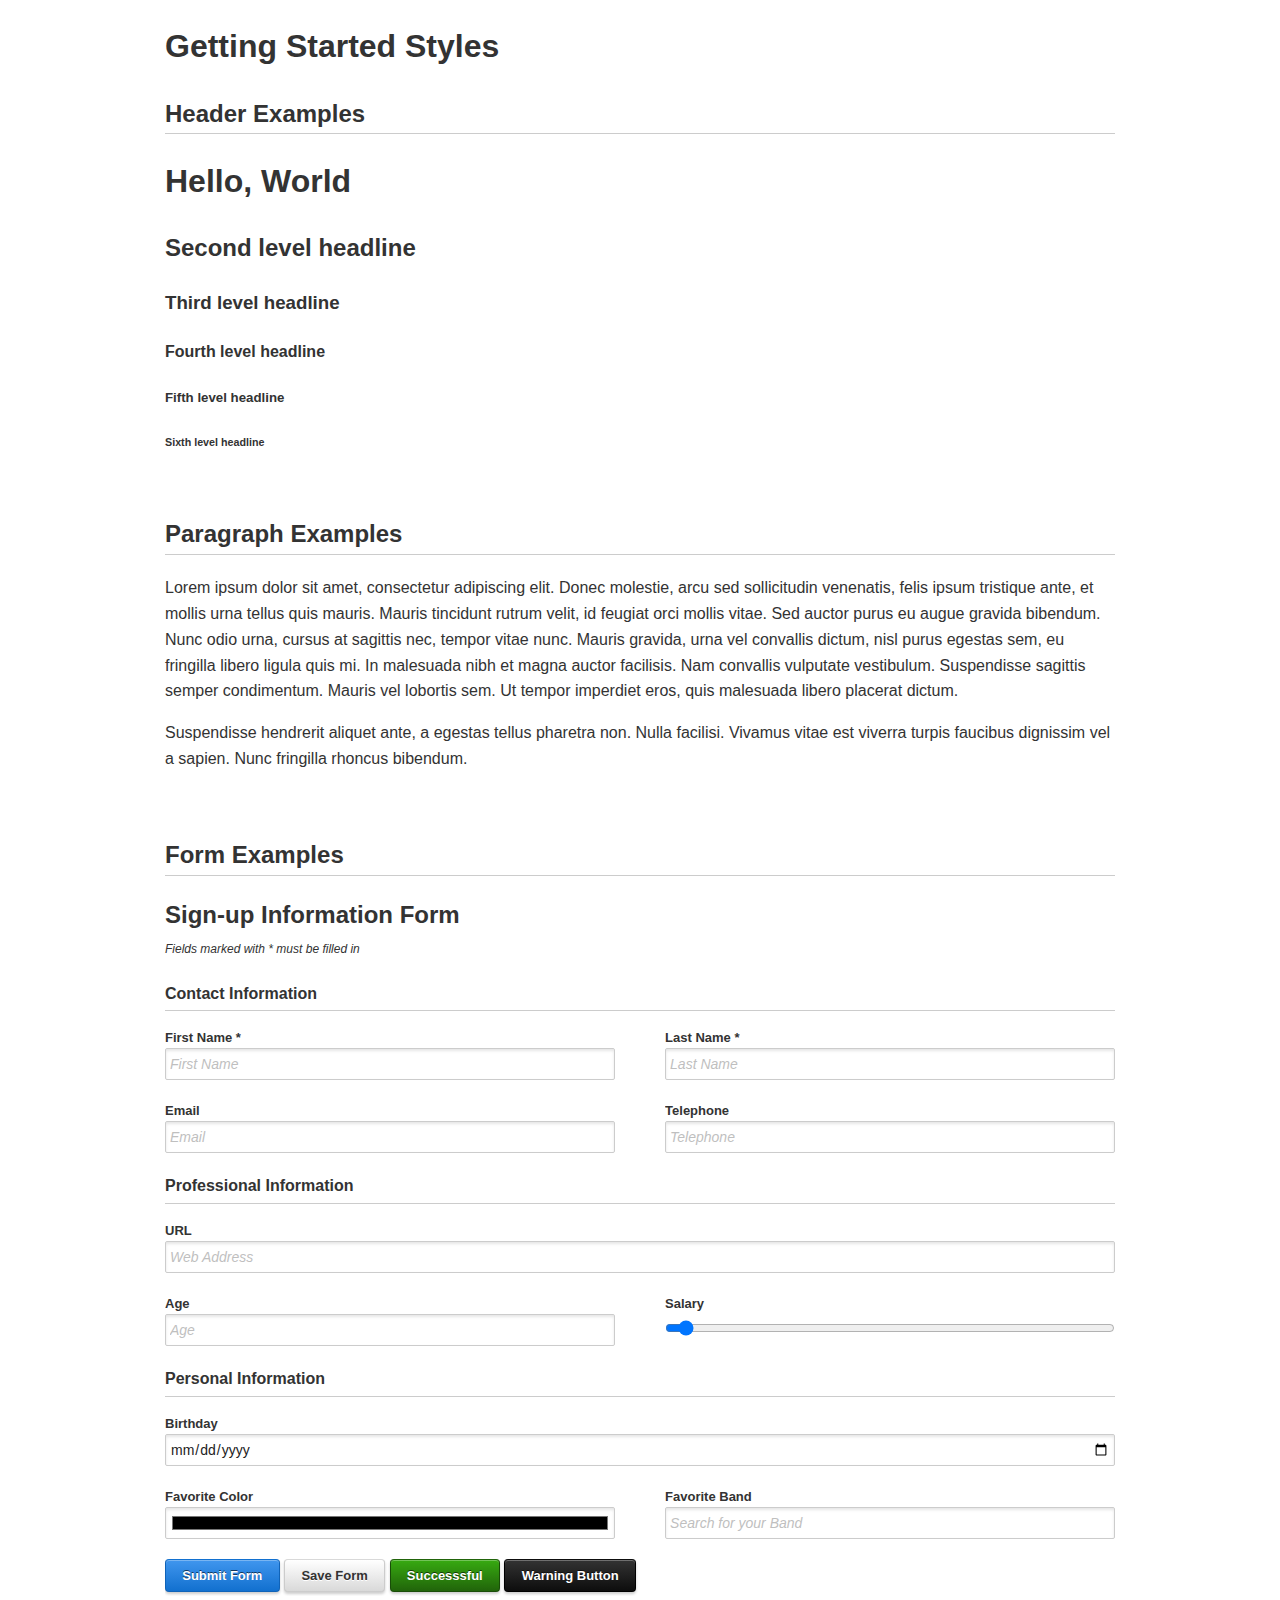
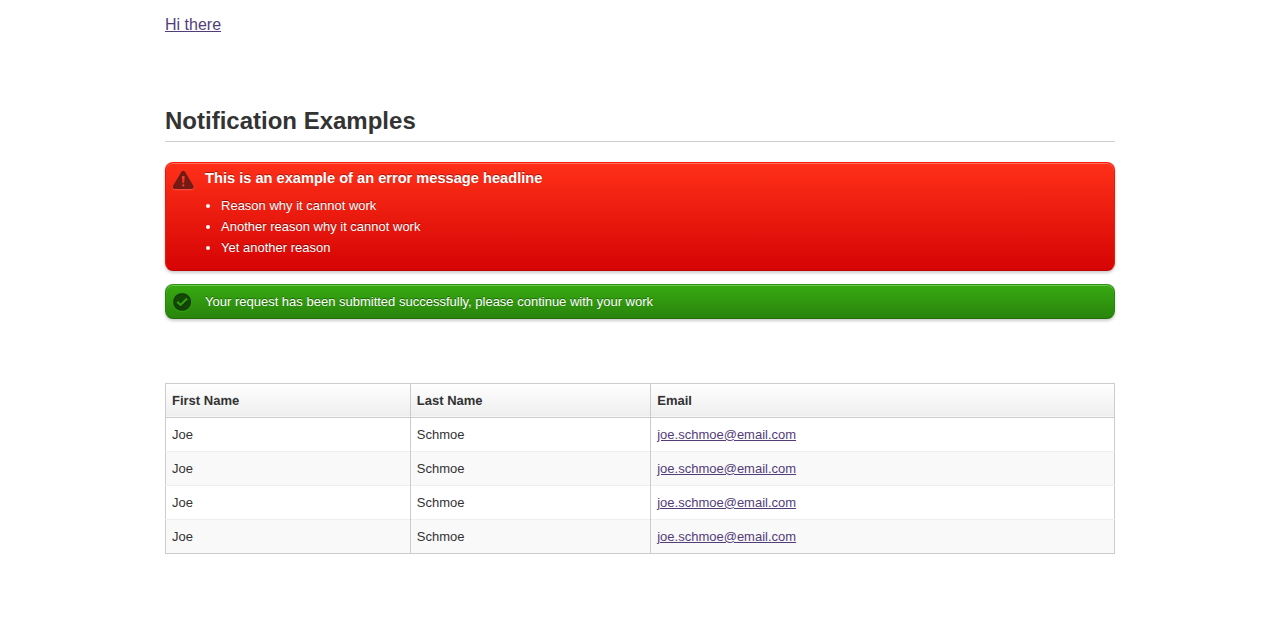
<file: public/index.html>
<!doctype html>
<!-- paulirish.com/2008/conditional-stylesheets-vs-css-hacks-answer-neither/ -->
<!--[if lt IE 7]> <html class="no-js lt-ie9 lt-ie8 lt-ie7" lang="en"> <![endif]-->
<!--[if IE 7]>    <html class="no-js lt-ie9 lt-ie8" lang="en"> <![endif]-->
<!--[if IE 8]>    <html class="no-js lt-ie9" lang="en"> <![endif]-->
<!--[if IE 9]>    <html class="no-js lt-ie10" lang="en"> <![endif]-->
<!--[if gt IE 8]><!--> <html class="no-js" lang="en"> <!--<![endif]-->
<head>
  <meta charset="utf-8">

  <meta http-equiv="X-UA-Compatible" content="IE=edge,chrome=1">

  <title>Getting Started</title>
  <meta name="description" content="">
  <meta name="author" content="">

  <meta name="viewport" content="width=device-width,initial-scale=1">

  <link rel="stylesheet" href="stylesheets/screen.css">
  
  <!-- More ideas for your <head> here: h5bp.com/d/head-Tips -->

  <script src="js/libs/modernizr-2.0.6.min.js"></script>
</head>

<body>
  <header class="site-header">

  </header>
	<!-- /site-header -->
  
	<div role="main" class="main-content container">
		<h1>Getting Started Styles</h1>
		<section class="header-examples">
			<h2>Header Examples</h2>
			<hgroup>
				<h1>Hello, World</h1>
				<h2>Second level headline</h2>
				<h3>Third level headline</h3>
				<h4>Fourth level headline</h4>
				<h5>Fifth level headline</h5>
				<h6>Sixth level headline</h5>
			</hgroup>
		</section>

		<section class="paragraph-examples">
			<h2>Paragraph Examples</h2>
			<p>
				Lorem ipsum dolor sit amet, consectetur adipiscing elit. Donec molestie, arcu sed sollicitudin venenatis, felis ipsum tristique ante, et mollis urna tellus quis mauris. Mauris tincidunt rutrum velit, id feugiat orci mollis vitae. Sed auctor purus eu augue gravida bibendum. Nunc odio urna, cursus at sagittis nec, tempor vitae nunc. Mauris gravida, urna vel convallis dictum, nisl purus egestas sem, eu fringilla libero ligula quis mi. In malesuada nibh et magna auctor facilisis. Nam convallis vulputate vestibulum. Suspendisse sagittis semper condimentum. Mauris vel lobortis sem. Ut tempor imperdiet eros, quis malesuada libero placerat dictum.
			</p>
			<p>
				Suspendisse hendrerit aliquet ante, a egestas tellus pharetra non. Nulla facilisi. Vivamus vitae est viverra turpis faucibus dignissim vel a sapien. Nunc fringilla rhoncus bibendum.
			</p>
		</section>

		<section class="form-examples">
			<h2>Form Examples</h2>
			<form id="" method="">
				<fieldset>
					<ul class="form-list">
						<li class="form-title">
							<h2>Sign-up Information Form</h2>
							<em>Fields marked with * must be filled in</em>
						</li>

						<li class="form-header">
							<h3>Contact Information</h3>
						</li>
						<li class="short-clear">
							<label for="first-name">First Name *</label>
							<input id="first-name" placeholder="First Name" type="text" required />
						</li>
						<li class="short-right">
							<label for="last-name">Last Name *</label>
							<input id="last-name" placeholder="Last Name" type="text" required />
						</li>
						<li class="short-clear">
							<label for="email">Email</label>
							<input id="email" placeholder="Email" type="email" />
						</li>
						<li class="short-right">
							<label for="telephone">Telephone</label>
							<input id="telephone" placeholder="Telephone" type="tel" />
						</li>
						<li class="form-header">
							<h3>Professional Information</h3>
						</li>
						<li class="full-clear">
							<label for="url">URL</label>
							<input id="url" placeholder="Web Address" type="url" />
						</li>
						<li class="short-clear">
							<label for="age">Age</label>
							<input id="age" placeholder="Age" type="number" min="1" max="100" />
						</li>

						<li class="short-right">
							<label for="salary">Salary</label>
							<input id="salary" type="range" min="0" max="1000000" step="10000" value="30000"  />
						</li>

						<li class="form-header">
							<h3>Personal Information</h3>
						</li>
						<li class="full-clear">
							<label for="birthday">Birthday</label>
							<input id="birthday" placeholder="i.e. 11/11/1983" type="date" />
						</li>

						<li class="short-clear">
							<label for="favorite-color">Favorite Color</label>
							<input id="favorite-color" type="color" placeholder="i.e. Orange" />
						</li>

						<li class="short-right">
							<label for="favorite-band">Favorite Band</label>
							<input id="favorite-band" type="search" placeholder="Search for your Band" />
						</li>

						<li class="form-buttons">
							<input type="submit" value="Submit Form" class="primary-action" />
							<input type="submit" value="Save Form" class="secondary-action" />
							<input type="submit" value="Successsful" class="successful-action" />
							<input type="submit" value="Warning Button" class="warning-action" />
							
						</li>
						
					</ul>
				</fieldset>
			</form>
			<a href="#" class="magick-action" />Hi there</a>
		</section>
		
		<section class="notification-examples">
			<h2>Notification Examples</h2>
			
			<div id="notifications">
				<div class="flash error">
					<h2>This is an example of an error message headline</h2>
					<ul>
						<li>Reason why it cannot work</li>
						<li>Another reason why it cannot work</li>
						<li>Yet another reason</li>
					</ul>
				</div>
				
				<div class="flash notice">
					Your request has been submitted successfully, please continue with your work
				</div>
				
			</div>
		</section>
		
		<section class="table-examples">
			<table border="0">
				<tr>
					<th>First Name</th>
					<th>Last Name</th>
					<th>Email</th>
				</tr>
				<tr>
					<td>
						Joe
					</td>
					<td>
						Schmoe
					</td>
					<td>
						<a href="#" title="">joe.schmoe@email.com</a>
					</td>
				</tr>
				<tr>
					<td>
						Joe
					</td>
					<td>
						Schmoe
					</td>
					<td>
						<a href="#" title="">joe.schmoe@email.com</a>
					</td>
				</tr>
				<tr>
					<td>
						Joe
					</td>
					<td>
						Schmoe
					</td>
					<td>
						<a href="#" title="">joe.schmoe@email.com</a>
					</td>
				</tr>
				<tr>
					<td>
						Joe
					</td>
					<td>
						Schmoe
					</td>
					<td>
						<a href="#" title="">joe.schmoe@email.com</a>
					</td>
				</tr>
			</table>
		</section>
		
  </div>




  <footer class="site-footer">

  </footer>
	<!-- /site-footer -->

  <!-- JavaScript at the bottom for fast page loading -->

  <!-- Grab Google CDN's jQuery, with a protocol relative URL; fall back to local if offline -->
  <script src="//ajax.googleapis.com/ajax/libs/jquery/1.7.0/jquery.min.js"></script>
  <script>window.jQuery || document.write('<script src="js/libs/jquery-1.7.0.min.js"><\/script>')</script>


  <!-- scripts concatenated and minified via build script -->
  <script defer src="js/plugins.js"></script>
  <script defer src="js/script.js"></script>
  <!-- end scripts -->


  <!-- Asynchronous Google Analytics snippet. -->
  <script>
    var _gaq=[['_setAccount','UA-XXXXX-X'],['_trackPageview'],['_trackPageLoadTime']];
    (function(d,t){var g=d.createElement(t),s=d.getElementsByTagName(t)[0];
    g.src=('https:'==location.protocol?'//ssl':'//www')+'.google-analytics.com/ga.js';
    s.parentNode.insertBefore(g,s)}(document,'script'));
  </script>

  <!-- Prompt IE 6 users to install Chrome Frame.
       chromium.org/developers/how-tos/chrome-frame-getting-started -->
  <!--[if lt IE 7 ]>
    <script defer src="//ajax.googleapis.com/ajax/libs/chrome-frame/1.0.3/CFInstall.min.js"></script>
    <script defer>window.attachEvent('onload',function(){CFInstall.check({mode:'overlay'})})</script>
  <![endif]-->

</body>
</html>
</file>
<file: public/stylesheets/screen.css>
/* ------------------------------------------- */
/*    VARIABLES & SETUP              					 */
/* ------------------------------------------- */
/* Blueprint Liquid Configuration */
/* Primary Typography configuration */
/* Secondary Typography configuration */
/* Link configuration */
/* Default text-shadow configuration, will create a letterpress effect */
/* Default drop-shadow configuration */
/* Default border-radius configuration */
/* Default form border colors */
/*
 * HTML5 ✰ Boilerplate
 *
 * What follows is the result of much research on cross-browser styling.
 * Credit left inline and big thanks to Nicolas Gallagher, Jonathan Neal,
 * Kroc Camen, and the H5BP dev community and team.
 *
 * Detailed information about this CSS: h5bp.com/css
 *
 * ==|== normalize ==========================================================
 */
/* =============================================================================
   HTML5 display definitions
   ========================================================================== */
/* line 17, ../sass/partials/_reset.scss */
article, aside, details, figcaption, figure, footer, header, hgroup, nav, section {
  display: block;
}

/* line 20, ../sass/partials/_reset.scss */
audio, canvas, video {
  display: inline-block;
  *display: inline;
  *zoom: 1;
}

/* line 25, ../sass/partials/_reset.scss */
audio:not([controls]), [hidden] {
  display: none;
}

/* =============================================================================
   Base
   ========================================================================== */
/*
 * 1. Correct text resizing oddly in IE6/7 when body font-size is set using em units
 * 2. Force vertical scrollbar in non-IE
 * 3. Prevent iOS text size adjust on device orientation change, without disabling user zoom: h5bp.com/g
 */
/* line 38, ../sass/partials/_reset.scss */
html {
  font-size: 100%;
  overflow-y: scroll;
  -webkit-text-size-adjust: 100%;
  -ms-text-size-adjust: 100%;
}

/* line 44, ../sass/partials/_reset.scss */
body {
  margin: 0;
  font-size: 1em;
  line-height: 1.4;
  font-family: sans-serif;
  color: #222;
}

/* line 51, ../sass/partials/_reset.scss */
button, input, select, textarea {
  font-family: sans-serif;
  color: #222;
}

/*
 * Remove text-shadow in selection highlight: h5bp.com/i
 * These selection declarations have to be separate
 * Also: hot pink! (or customize the background color to match your design)
 */
/* line 60, ../sass/partials/_reset.scss */
::-moz-selection {
  background: #fe57a1;
  color: #fff;
  text-shadow: none;
}

/* line 61, ../sass/partials/_reset.scss */
::selection {
  background: #fe57a1;
  color: #fff;
  text-shadow: none;
}

/* =============================================================================
   Links
   ========================================================================== */
/* line 67, ../sass/partials/_reset.scss */
a {
  color: #00e;
}
/* line 69, ../sass/partials/_reset.scss */
a:visited {
  color: #551a8b;
}
/* line 71, ../sass/partials/_reset.scss */
a:hover {
  color: #06e;
}
/* line 73, ../sass/partials/_reset.scss */
a:focus {
  outline: thin dotted;
}
/* line 75, ../sass/partials/_reset.scss */
a:hover, a:active {
  outline: 0;
}

/* Improve readability when focused and hovered in all browsers: h5bp.com/h */
/* =============================================================================
   Typography
   ========================================================================== */
/* line 84, ../sass/partials/_reset.scss */
abbr[title] {
  border-bottom: 1px dotted;
}

/* line 87, ../sass/partials/_reset.scss */
b, strong {
  font-weight: bold;
}

/* line 90, ../sass/partials/_reset.scss */
blockquote {
  margin: 1em 40px;
}

/* line 93, ../sass/partials/_reset.scss */
dfn {
  font-style: italic;
}

/* line 96, ../sass/partials/_reset.scss */
hr {
  display: block;
  height: 1px;
  border: 0;
  border-top: 1px solid #ccc;
  margin: 1em 0;
  padding: 0;
}

/* line 104, ../sass/partials/_reset.scss */
ins {
  background: #ff9;
  color: #000;
  text-decoration: none;
}

/* line 109, ../sass/partials/_reset.scss */
mark {
  background: #ff0;
  color: #000;
  font-style: italic;
  font-weight: bold;
}

/* Redeclare monospace font family: h5bp.com/j */
/* line 117, ../sass/partials/_reset.scss */
pre, code, kbd, samp {
  font-family: monospace, serif;
  _font-family: 'courier new', monospace;
  font-size: 1em;
}

/* Improve readability of pre-formatted text in all browsers */
/* line 124, ../sass/partials/_reset.scss */
pre {
  white-space: pre;
  white-space: pre-wrap;
  word-wrap: break-word;
}

/* line 129, ../sass/partials/_reset.scss */
q {
  quotes: none;
}
/* line 131, ../sass/partials/_reset.scss */
q:before, q:after {
  content: "";
  content: none;
}

/* line 135, ../sass/partials/_reset.scss */
small {
  font-size: 85%;
}

/* Position subscript and superscript content without affecting line-height: h5bp.com/k */
/* line 140, ../sass/partials/_reset.scss */
sub {
  font-size: 75%;
  line-height: 0;
  position: relative;
  vertical-align: baseline;
}

/* line 146, ../sass/partials/_reset.scss */
sup {
  font-size: 75%;
  line-height: 0;
  position: relative;
  vertical-align: baseline;
  top: -0.5em;
}

/* line 153, ../sass/partials/_reset.scss */
sub {
  bottom: -0.25em;
}

/* =============================================================================
   Lists
   ========================================================================== */
/* line 160, ../sass/partials/_reset.scss */
ul, ol {
  margin: 1em 0;
  padding: 0 0 0 40px;
}

/* line 164, ../sass/partials/_reset.scss */
dd {
  margin: 0 0 0 40px;
}

/* line 168, ../sass/partials/_reset.scss */
nav ul, nav ol {
  list-style: none;
  list-style-image: none;
  margin: 0;
  padding: 0;
}

/* =============================================================================
   Embedded content
   ========================================================================== */
/*
 * 1. Improve image quality when scaled in IE7: h5bp.com/d
 * 2. Remove the gap between images and borders on image containers: h5bp.com/e
 */
/* line 183, ../sass/partials/_reset.scss */
img {
  border: 0;
  -ms-interpolation-mode: bicubic;
  vertical-align: middle;
}

/*
 * Correct overflow not hidden in IE9
 */
/* line 192, ../sass/partials/_reset.scss */
svg:not(:root) {
  overflow: hidden;
}

/* =============================================================================
   Figures
   ========================================================================== */
/* line 199, ../sass/partials/_reset.scss */
figure, form {
  margin: 0;
}

/* =============================================================================
   Forms
   ========================================================================== */
/* line 206, ../sass/partials/_reset.scss */
fieldset {
  border: 0;
  margin: 0;
  padding: 0;
}

/* Indicate that 'label' will shift focus to the associated form element */
/* line 213, ../sass/partials/_reset.scss */
label {
  cursor: pointer;
}

/*
 * 1. Correct color not inheriting in IE6/7/8/9
 * 2. Correct alignment displayed oddly in IE6/7
 */
/* line 221, ../sass/partials/_reset.scss */
legend {
  border: 0;
  *margin-left: -7px;
  padding: 0;
}

/*
 * 1. Correct font-size not inheriting in all browsers
 * 2. Remove margins in FF3/4 S5 Chrome
 * 3. Define consistent vertical alignment display in all browsers
 */
/* line 232, ../sass/partials/_reset.scss */
button, input, select, textarea {
  font-size: 100%;
  margin: 0;
  vertical-align: baseline;
  *vertical-align: middle;
}

/*
 * 1. Define line-height as normal to match FF3/4 (set using !important in the UA stylesheet)
 */
/* line 242, ../sass/partials/_reset.scss */
button, input {
  line-height: normal;
}

/*
 * 1. Display hand cursor for clickable form elements
 * 2. Allow styling of clickable form elements in iOS
 * 3. Correct inner spacing displayed oddly in IE7 (doesn't effect IE6)
 */
/* line 251, ../sass/partials/_reset.scss */
button {
  cursor: pointer;
  -webkit-appearance: button;
  *overflow: visible;
}

/* line 257, ../sass/partials/_reset.scss */
input[type="button"], input[type="reset"], input[type="submit"] {
  cursor: pointer;
  -webkit-appearance: button;
  *overflow: visible;
}
/* line 261, ../sass/partials/_reset.scss */
input[type="checkbox"], input[type="radio"] {
  box-sizing: border-box;
  padding: 0;
}
/* line 264, ../sass/partials/_reset.scss */
input[type="search"] {
  -webkit-appearance: textfield;
  -moz-box-sizing: content-box;
  -webkit-box-sizing: content-box;
  box-sizing: content-box;
}
/* line 269, ../sass/partials/_reset.scss */
input[type="search"]::-webkit-search-decoration {
  -webkit-appearance: none;
}

/*
 * Consistent box sizing and appearance
 */
/*
 * Remove inner padding and border in FF3/4: h5bp.com/l
 */
/* line 279, ../sass/partials/_reset.scss */
button::-moz-focus-inner, input::-moz-focus-inner {
  border: 0;
  padding: 0;
}

/*
 * 1. Remove default vertical scrollbar in IE6/7/8/9
 * 2. Allow only vertical resizing
 */
/* line 287, ../sass/partials/_reset.scss */
textarea {
  overflow: auto;
  vertical-align: top;
  resize: vertical;
}

/* Colors for form validity */
/* line 296, ../sass/partials/_reset.scss */
input:invalid, textarea:invalid {
  background-color: #f0dddd;
}

/* =============================================================================
   Tables
   ========================================================================== */
/* line 303, ../sass/partials/_reset.scss */
table {
  border-collapse: collapse;
  border-spacing: 0;
}

/* line 307, ../sass/partials/_reset.scss */
td {
  vertical-align: top;
}

/* ==|== non-semantic helper classes ========================================
   Please define your styles before this section.
   ========================================================================== */
/* Hide from both screenreaders and browsers: h5bp.com/u */
/* line 315, ../sass/partials/_reset.scss */
.hidden {
  display: none !important;
  visibility: hidden;
}

/* Hide only visually, but have it available for screenreaders: h5bp.com/v */
/* line 320, ../sass/partials/_reset.scss */
.visuallyhidden {
  border: 0;
  clip: rect(0 0 0 0);
  height: 1px;
  margin: -1px;
  overflow: hidden;
  padding: 0;
  position: absolute;
  width: 1px;
}
/* line 330, ../sass/partials/_reset.scss */
.visuallyhidden.focusable:active, .visuallyhidden.focusable:focus {
  clip: auto;
  height: auto;
  margin: 0;
  overflow: visible;
  position: static;
  width: auto;
}

/* Extends the .visuallyhidden class to allow the element to be focusable when navigated to via the keyboard: h5bp.com/p */
/* Hide visually and from screenreaders, but maintain layout */
/* line 340, ../sass/partials/_reset.scss */
.invisible {
  visibility: hidden;
}

/* Contain floats: h5bp.com/q */
/* line 344, ../sass/partials/_reset.scss */
.clearfix {
  *zoom: 1;
}
/* line 345, ../sass/partials/_reset.scss */
.clearfix:before {
  content: "";
  display: table;
}
/* line 348, ../sass/partials/_reset.scss */
.clearfix:after {
  content: "";
  display: table;
  clear: both;
}

/* One-true layout hack for equal height columns */
/* line 9, ../sass/partials/_form.scss */
.form-list {
  margin: 0;
  padding: 0;
}
/* line 13, ../sass/partials/_form.scss */
.form-list > li {
  margin: 0 0 1em;
  padding: 0 0 0.25em;
  list-style-type: none;
}
/* line 22, ../sass/partials/_form.scss */
.form-list .short-clear,
.form-list .full-clear,
.form-list .form-header,
.form-list .form-buttons {
  overflow: hidden;
  *zoom: 1;
}
/* line 27, ../sass/partials/_form.scss */
.form-list .full-clear,
.form-list .form-header {
  width: 100%;
}
/* line 29, ../sass/partials/_form.scss */
.form-list .full-clear input,
.form-list .form-header input {
  width: 100%;
}
/* line 34, ../sass/partials/_form.scss */
.form-list .form-buttons {
  width: 100%;
}
/* line 36, ../sass/partials/_form.scss */
.form-list .form-buttons .primary-action {
  -webkit-appearance: none;
  -webkit-box-align: center;
  -moz-box-sizing: border-box;
  -webkit-box-sizing: border-box;
  -ms-box-sizing: border-box;
  box-sizing: border-box;
  display: inline-block;
  position: relative;
  color: white;
  font-family: Helvetica, "Helvetica Neue", Arial, sans-serif;
  font-weight: bold;
  font-size: 0.813em;
  line-height: 1.385em;
  text-decoration: none;
  text-shadow: rgba(0, 0, 0, 0.6) 0 -1px 0;
  padding: .5em 1.25em;
  background-image: -webkit-gradient(linear, 50% 0%, 50% 100%, color-stop(0%, #4096ee), color-stop(100%, #1270cf));
  background-image: -webkit-linear-gradient(#4096ee, #1270cf);
  background-image: -moz-linear-gradient(#4096ee, #1270cf);
  background-image: -o-linear-gradient(#4096ee, #1270cf);
  background-image: -ms-linear-gradient(#4096ee, #1270cf);
  background-image: linear-gradient(#4096ee, #1270cf);
  -moz-border-radius: 4px;
  -webkit-border-radius: 4px;
  -o-border-radius: 4px;
  -ms-border-radius: 4px;
  -khtml-border-radius: 4px;
  border-radius: 4px;
  -moz-box-shadow: inset rgba(255, 255, 255, 0.3) 0 1px 0, rgba(0, 0, 0, 0.2) 0 2px 3px;
  -webkit-box-shadow: inset rgba(255, 255, 255, 0.3) 0 1px 0, rgba(0, 0, 0, 0.2) 0 2px 3px;
  -o-box-shadow: inset rgba(255, 255, 255, 0.3) 0 1px 0, rgba(0, 0, 0, 0.2) 0 2px 3px;
  box-shadow: inset rgba(255, 255, 255, 0.3) 0 1px 0, rgba(0, 0, 0, 0.2) 0 2px 3px;
  border-width: 1px;
  border-style: solid;
  border-top-color: #1270cf;
  border-right-color: #1063b8;
  border-bottom-color: #1063b8;
  border-left-color: #1063b8;
  -moz-transition-property: border;
  -webkit-transition-property: border;
  -o-transition-property: border;
  transition-property: border;
  -moz-transition-property: text-shadow;
  -webkit-transition-property: text-shadow;
  -o-transition-property: text-shadow;
  transition-property: text-shadow;
  -moz-transition-duration: 0.3s;
  -webkit-transition-duration: 0.3s;
  -o-transition-duration: 0.3s;
  transition-duration: 0.3s;
}
/* line 62, ../sass/partials/_button_mixins.scss */
.form-list .form-buttons .primary-action:hover, .form-list .form-buttons .primary-action:active {
  text-shadow: none;
  padding: .5em 1.25em;
  background-image: -webkit-gradient(linear, 50% 0%, 50% 100%, color-stop(0%, #2989ec), color-stop(100%, #0f5baa));
  background-image: -webkit-linear-gradient(#2989ec, #0f5baa);
  background-image: -moz-linear-gradient(#2989ec, #0f5baa);
  background-image: -o-linear-gradient(#2989ec, #0f5baa);
  background-image: -ms-linear-gradient(#2989ec, #0f5baa);
  background-image: linear-gradient(#2989ec, #0f5baa);
}
/* line 74, ../sass/partials/_button_mixins.scss */
.form-list .form-buttons .primary-action:active {
  -moz-box-shadow: inset rgba(255, 255, 255, 0.3) 0 1px 0;
  -webkit-box-shadow: inset rgba(255, 255, 255, 0.3) 0 1px 0;
  -o-box-shadow: inset rgba(255, 255, 255, 0.3) 0 1px 0;
  box-shadow: inset rgba(255, 255, 255, 0.3) 0 1px 0;
  top: 1px;
}
/* line 39, ../sass/partials/_form.scss */
.form-list .form-buttons .secondary-action {
  -webkit-appearance: none;
  -webkit-box-align: center;
  -moz-box-sizing: border-box;
  -webkit-box-sizing: border-box;
  -ms-box-sizing: border-box;
  box-sizing: border-box;
  display: inline-block;
  position: relative;
  color: #333333;
  font-family: Helvetica, "Helvetica Neue", Arial, sans-serif;
  font-weight: bold;
  font-size: 0.813em;
  line-height: 1.385em;
  text-decoration: none;
  text-shadow: rgba(0, 0, 0, 0.08) 0 -1px 0, white 0 1px 0;
  padding: .5em 1.25em;
  background-image: -webkit-gradient(linear, 50% 0%, 50% 100%, color-stop(0%, #ffffff), color-stop(100%, #d9d9d9));
  background-image: -webkit-linear-gradient(#ffffff, #d9d9d9);
  background-image: -moz-linear-gradient(#ffffff, #d9d9d9);
  background-image: -o-linear-gradient(#ffffff, #d9d9d9);
  background-image: -ms-linear-gradient(#ffffff, #d9d9d9);
  background-image: linear-gradient(#ffffff, #d9d9d9);
  -moz-border-radius: 4px;
  -webkit-border-radius: 4px;
  -o-border-radius: 4px;
  -ms-border-radius: 4px;
  -khtml-border-radius: 4px;
  border-radius: 4px;
  -moz-box-shadow: inset rgba(255, 255, 255, 0.3) 0 1px 0, rgba(0, 0, 0, 0.2) 0 2px 3px;
  -webkit-box-shadow: inset rgba(255, 255, 255, 0.3) 0 1px 0, rgba(0, 0, 0, 0.2) 0 2px 3px;
  -o-box-shadow: inset rgba(255, 255, 255, 0.3) 0 1px 0, rgba(0, 0, 0, 0.2) 0 2px 3px;
  box-shadow: inset rgba(255, 255, 255, 0.3) 0 1px 0, rgba(0, 0, 0, 0.2) 0 2px 3px;
  border-width: 1px;
  border-style: solid;
  border-top-color: #d9d9d9;
  border-right-color: #cccccc;
  border-bottom-color: #cccccc;
  border-left-color: #cccccc;
  -moz-transition-property: border;
  -webkit-transition-property: border;
  -o-transition-property: border;
  transition-property: border;
  -moz-transition-property: text-shadow;
  -webkit-transition-property: text-shadow;
  -o-transition-property: text-shadow;
  transition-property: text-shadow;
  -moz-transition-duration: 0.3s;
  -webkit-transition-duration: 0.3s;
  -o-transition-duration: 0.3s;
  transition-duration: 0.3s;
}
/* line 62, ../sass/partials/_button_mixins.scss */
.form-list .form-buttons .secondary-action:hover, .form-list .form-buttons .secondary-action:active {
  text-shadow: none;
  padding: .5em 1.25em;
  background-image: -webkit-gradient(linear, 50% 0%, 50% 100%, color-stop(0%, #f2f2f2), color-stop(100%, #c4c4c4));
  background-image: -webkit-linear-gradient(#f2f2f2, #c4c4c4);
  background-image: -moz-linear-gradient(#f2f2f2, #c4c4c4);
  background-image: -o-linear-gradient(#f2f2f2, #c4c4c4);
  background-image: -ms-linear-gradient(#f2f2f2, #c4c4c4);
  background-image: linear-gradient(#f2f2f2, #c4c4c4);
}
/* line 74, ../sass/partials/_button_mixins.scss */
.form-list .form-buttons .secondary-action:active {
  -moz-box-shadow: inset rgba(255, 255, 255, 0.3) 0 1px 0;
  -webkit-box-shadow: inset rgba(255, 255, 255, 0.3) 0 1px 0;
  -o-box-shadow: inset rgba(255, 255, 255, 0.3) 0 1px 0;
  box-shadow: inset rgba(255, 255, 255, 0.3) 0 1px 0;
  top: 1px;
}
/* line 42, ../sass/partials/_form.scss */
.form-list .form-buttons .successful-action {
  -webkit-appearance: none;
  -webkit-box-align: center;
  -moz-box-sizing: border-box;
  -webkit-box-sizing: border-box;
  -ms-box-sizing: border-box;
  box-sizing: border-box;
  display: inline-block;
  position: relative;
  color: white;
  font-family: Helvetica, "Helvetica Neue", Arial, sans-serif;
  font-weight: bold;
  font-size: 0.813em;
  line-height: 1.385em;
  text-decoration: none;
  text-shadow: rgba(0, 0, 0, 0.6) 0 -1px 0;
  padding: .5em 1.25em;
  background-image: -webkit-gradient(linear, 50% 0%, 50% 100%, color-stop(0%, #37aa11), color-stop(100%, #21640a));
  background-image: -webkit-linear-gradient(#37aa11, #21640a);
  background-image: -moz-linear-gradient(#37aa11, #21640a);
  background-image: -o-linear-gradient(#37aa11, #21640a);
  background-image: -ms-linear-gradient(#37aa11, #21640a);
  background-image: linear-gradient(#37aa11, #21640a);
  -moz-border-radius: 4px;
  -webkit-border-radius: 4px;
  -o-border-radius: 4px;
  -ms-border-radius: 4px;
  -khtml-border-radius: 4px;
  border-radius: 4px;
  -moz-box-shadow: inset rgba(255, 255, 255, 0.3) 0 1px 0, rgba(0, 0, 0, 0.2) 0 2px 3px;
  -webkit-box-shadow: inset rgba(255, 255, 255, 0.3) 0 1px 0, rgba(0, 0, 0, 0.2) 0 2px 3px;
  -o-box-shadow: inset rgba(255, 255, 255, 0.3) 0 1px 0, rgba(0, 0, 0, 0.2) 0 2px 3px;
  box-shadow: inset rgba(255, 255, 255, 0.3) 0 1px 0, rgba(0, 0, 0, 0.2) 0 2px 3px;
  border-width: 1px;
  border-style: solid;
  border-top-color: #21640a;
  border-right-color: #194d08;
  border-bottom-color: #194d08;
  border-left-color: #194d08;
  -moz-transition-property: border;
  -webkit-transition-property: border;
  -o-transition-property: border;
  transition-property: border;
  -moz-transition-property: text-shadow;
  -webkit-transition-property: text-shadow;
  -o-transition-property: text-shadow;
  transition-property: text-shadow;
  -moz-transition-duration: 0.3s;
  -webkit-transition-duration: 0.3s;
  -o-transition-duration: 0.3s;
  transition-duration: 0.3s;
}
/* line 62, ../sass/partials/_button_mixins.scss */
.form-list .form-buttons .successful-action:hover, .form-list .form-buttons .successful-action:active {
  text-shadow: none;
  padding: .5em 1.25em;
  background-image: -webkit-gradient(linear, 50% 0%, 50% 100%, color-stop(0%, #2f930f), color-stop(100%, #143f06));
  background-image: -webkit-linear-gradient(#2f930f, #143f06);
  background-image: -moz-linear-gradient(#2f930f, #143f06);
  background-image: -o-linear-gradient(#2f930f, #143f06);
  background-image: -ms-linear-gradient(#2f930f, #143f06);
  background-image: linear-gradient(#2f930f, #143f06);
}
/* line 74, ../sass/partials/_button_mixins.scss */
.form-list .form-buttons .successful-action:active {
  -moz-box-shadow: inset rgba(255, 255, 255, 0.3) 0 1px 0;
  -webkit-box-shadow: inset rgba(255, 255, 255, 0.3) 0 1px 0;
  -o-box-shadow: inset rgba(255, 255, 255, 0.3) 0 1px 0;
  box-shadow: inset rgba(255, 255, 255, 0.3) 0 1px 0;
  top: 1px;
}
/* line 45, ../sass/partials/_form.scss */
.form-list .form-buttons .warning-action {
  -webkit-appearance: none;
  -webkit-box-align: center;
  -moz-box-sizing: border-box;
  -webkit-box-sizing: border-box;
  -ms-box-sizing: border-box;
  box-sizing: border-box;
  display: inline-block;
  position: relative;
  color: white;
  font-family: Helvetica, "Helvetica Neue", Arial, sans-serif;
  font-weight: bold;
  font-size: 0.813em;
  line-height: 1.385em;
  text-decoration: none;
  text-shadow: rgba(0, 0, 0, 0.6) 0 -1px 0;
  padding: .5em 1.25em;
  background-image: -webkit-gradient(linear, 50% 0%, 50% 100%, color-stop(0%, #333333), color-stop(100%, #0d0d0d));
  background-image: -webkit-linear-gradient(#333333, #0d0d0d);
  background-image: -moz-linear-gradient(#333333, #0d0d0d);
  background-image: -o-linear-gradient(#333333, #0d0d0d);
  background-image: -ms-linear-gradient(#333333, #0d0d0d);
  background-image: linear-gradient(#333333, #0d0d0d);
  -moz-border-radius: 4px;
  -webkit-border-radius: 4px;
  -o-border-radius: 4px;
  -ms-border-radius: 4px;
  -khtml-border-radius: 4px;
  border-radius: 4px;
  -moz-box-shadow: inset rgba(255, 255, 255, 0.3) 0 1px 0, rgba(0, 0, 0, 0.2) 0 2px 3px;
  -webkit-box-shadow: inset rgba(255, 255, 255, 0.3) 0 1px 0, rgba(0, 0, 0, 0.2) 0 2px 3px;
  -o-box-shadow: inset rgba(255, 255, 255, 0.3) 0 1px 0, rgba(0, 0, 0, 0.2) 0 2px 3px;
  box-shadow: inset rgba(255, 255, 255, 0.3) 0 1px 0, rgba(0, 0, 0, 0.2) 0 2px 3px;
  border-width: 1px;
  border-style: solid;
  border-top-color: #0d0d0d;
  border-right-color: black;
  border-bottom-color: black;
  border-left-color: black;
  -moz-transition-property: border;
  -webkit-transition-property: border;
  -o-transition-property: border;
  transition-property: border;
  -moz-transition-property: text-shadow;
  -webkit-transition-property: text-shadow;
  -o-transition-property: text-shadow;
  transition-property: text-shadow;
  -moz-transition-duration: 0.3s;
  -webkit-transition-duration: 0.3s;
  -o-transition-duration: 0.3s;
  transition-duration: 0.3s;
}
/* line 62, ../sass/partials/_button_mixins.scss */
.form-list .form-buttons .warning-action:hover, .form-list .form-buttons .warning-action:active {
  text-shadow: none;
  padding: .5em 1.25em;
  background-image: -webkit-gradient(linear, 50% 0%, 50% 100%, color-stop(0%, #262626), color-stop(100%, #000000));
  background-image: -webkit-linear-gradient(#262626, #000000);
  background-image: -moz-linear-gradient(#262626, #000000);
  background-image: -o-linear-gradient(#262626, #000000);
  background-image: -ms-linear-gradient(#262626, #000000);
  background-image: linear-gradient(#262626, #000000);
}
/* line 74, ../sass/partials/_button_mixins.scss */
.form-list .form-buttons .warning-action:active {
  -moz-box-shadow: inset rgba(255, 255, 255, 0.3) 0 1px 0;
  -webkit-box-shadow: inset rgba(255, 255, 255, 0.3) 0 1px 0;
  -o-box-shadow: inset rgba(255, 255, 255, 0.3) 0 1px 0;
  box-shadow: inset rgba(255, 255, 255, 0.3) 0 1px 0;
  top: 1px;
}
/* line 51, ../sass/partials/_form.scss */
.form-list .short-clear,
.form-list .short-right {
  display: inline;
  float: left;
  overflow: hidden;
  width: 47.362%;
  margin-right: 0;
}
/* line 53, ../sass/partials/_form.scss */
.form-list .short-clear input,
.form-list .short-right input {
  width: 100%;
}
/* line 58, ../sass/partials/_form.scss */
.form-list .short-right {
  float: right;
}
/* line 62, ../sass/partials/_form.scss */
.form-list label {
  display: block;
  font-weight: bold;
  font-size: 0.813em;
}
/* line 69, ../sass/partials/_form.scss */
.form-list .form-title h2 {
  margin: 0;
}
/* line 72, ../sass/partials/_form.scss */
.form-list .form-title em {
  font-size: 0.75em;
}
/* line 77, ../sass/partials/_form.scss */
.form-list .form-header {
  border-bottom: 1px solid #CCC;
}
/* line 79, ../sass/partials/_form.scss */
.form-list .form-header h3 {
  font-size: 1em;
  margin: 0;
}

/* line 93, ../sass/partials/_form.scss */
::-moz-focus-inner {
  border: 0;
  padding: 0;
}

/* line 97, ../sass/partials/_form.scss */
input {
  margin: 0;
  vertical-align: middle;
}
/* line 98, ../sass/partials/_form.scss */
input[type="search"]::-webkit-search-decoration {
  display: none;
}
/* line 100, ../sass/partials/_form.scss */
input[type="radio"], input[type="checkbox"] {
  position: relative;
  vertical-align: top;
  top: 3px;
  top: 0 \0;
  *top: -3px;
}

@media (-webkit-min-device-pixel-ratio: 1) and (max-device-width: 1024px) {
  /* line 111, ../sass/partials/_form.scss */
  input[type="radio"], input[type="checkbox"] {
    vertical-align: baseline;
    top: 2px;
  }
}
@media (-webkit-min-device-pixel-ratio: 1) and (max-device-width: 480px) {
  /* line 117, ../sass/partials/_form.scss */
  input[type="radio"], input[type="checkbox"] {
    vertical-align: baseline;
    top: 0;
  }
}
@media (-webkit-min-device-pixel-ratio: 2) and (max-device-width: 480px) {
  /* line 123, ../sass/partials/_form.scss */
  input[type="radio"], input[type="checkbox"] {
    vertical-align: baseline;
    top: 0;
  }
}
/* line 127, ../sass/partials/_form.scss */
button, select, textarea {
  margin: 0;
  vertical-align: middle;
}

/* line 131, ../sass/partials/_form.scss */
button:focus, input:focus, select:focus, textarea:focus {
  -moz-box-shadow: #0066ff 0 0 7px 0;
  -webkit-box-shadow: #0066ff 0 0 7px 0;
  -o-box-shadow: #0066ff 0 0 7px 0;
  box-shadow: #0066ff 0 0 7px 0;
  z-index: 1;
}

/* line 140, ../sass/partials/_form.scss */
input[type="file"]:focus, input[type="file"]:active {
  -moz-box-shadow: none;
  -webkit-box-shadow: none;
  -o-box-shadow: none;
  box-shadow: none;
}
/* line 146, ../sass/partials/_form.scss */
input[type="radio"]:focus, input[type="radio"]:active {
  -moz-box-shadow: none;
  -webkit-box-shadow: none;
  -o-box-shadow: none;
  box-shadow: none;
}
/* line 152, ../sass/partials/_form.scss */
input[type="checkbox"]:focus, input[type="checkbox"]:active {
  -moz-box-shadow: none;
  -webkit-box-shadow: none;
  -o-box-shadow: none;
  box-shadow: none;
}

/* line 158, ../sass/partials/_form.scss */
button {
  -webkit-appearance: none;
  -moz-border-radius: 4px;
  -webkit-border-radius: 4px;
  -o-border-radius: 4px;
  -ms-border-radius: 4px;
  -khtml-border-radius: 4px;
  border-radius: 4px;
  -moz-background-clip: padding;
  -webkit-background-clip: padding;
  -o-background-clip: padding-box;
  -ms-background-clip: padding-box;
  -khtml-background-clip: padding-box;
  background-clip: padding-box;
  background: #dddddd url('../images/parts/forms/button.png?1323098066') repeat-x top left;
  background-image: -webkit-gradient(linear, 50% 0%, 50% 100%, color-stop(0%, white), color-stop(100%, #dddddd));
  background-image: -webkit-linear-gradient(white, #dddddd);
  background-image: -moz-linear-gradient(white, #dddddd);
  background-image: -o-linear-gradient(white, #dddddd);
  background-image: -ms-linear-gradient(white, #dddddd);
  background-image: linear-gradient(#ffffff, #dddddd);
  border: 1px solid;
  border-color: #dddddd #bbbbbb #999999;
  cursor: pointer;
  color: #333333;
  font: bold 12px/1.3 "Helvetica Neue", Arial, "Liberation Sans", FreeSans, sans-serif;
  outline: 0;
  overflow: visible;
  padding: 3px 10px;
  text-shadow: white 0 1px 1px;
  width: auto;
  *padding-top: 2px;
  *padding-bottom: 0;
}

/* line 193, ../sass/partials/_form.scss */
input[type="reset"], input[type="submit"], input[type="button"] {
  -webkit-appearance: none;
  -moz-border-radius: 4px;
  -webkit-border-radius: 4px;
  -o-border-radius: 4px;
  -ms-border-radius: 4px;
  -khtml-border-radius: 4px;
  border-radius: 4px;
  -moz-background-clip: padding;
  -webkit-background-clip: padding;
  -o-background-clip: padding-box;
  -ms-background-clip: padding-box;
  -khtml-background-clip: padding-box;
  background-clip: padding-box;
  background: #dddddd url('../images/parts/forms/button.png?1323098066') repeat-x top left;
  background-image: -webkit-gradient(linear, 50% 0%, 50% 100%, color-stop(0%, white), color-stop(100%, #dddddd));
  background-image: -webkit-linear-gradient(white, #dddddd);
  background-image: -moz-linear-gradient(white, #dddddd);
  background-image: -o-linear-gradient(white, #dddddd);
  background-image: -ms-linear-gradient(white, #dddddd);
  background-image: linear-gradient(#ffffff, #dddddd);
  border: 1px solid;
  border-color: #dddddd #bbbbbb #999999;
  cursor: pointer;
  color: #333333;
  font: bold 12px/1.3 "Helvetica Neue", Arial, "Liberation Sans", FreeSans, sans-serif;
  outline: 0;
  overflow: visible;
  padding: 3px 10px;
  text-shadow: white 0 1px 1px;
  width: auto;
  *padding-top: 2px;
  *padding-bottom: 0;
}

/* line 227, ../sass/partials/_form.scss */
button:hover {
  background-image: -webkit-gradient(linear, 50% 0%, 50% 100%, color-stop(0%, white), color-stop(1px, #eeeeee), color-stop(100%, #cccccc));
  background-image: -webkit-linear-gradient(white, #eeeeee 1px, #cccccc);
  background-image: -moz-linear-gradient(white, #eeeeee 1px, #cccccc);
  background-image: -o-linear-gradient(white, #eeeeee 1px, #cccccc);
  background-image: -ms-linear-gradient(white, #eeeeee 1px, #cccccc);
  background-image: linear-gradient(#ffffff, #eeeeee 1px, #cccccc);
}

/* line 236, ../sass/partials/_form.scss */
input[type="reset"]:hover, input[type="submit"]:hover, input[type="button"]:hover {
  background-image: -webkit-gradient(linear, 50% 0%, 50% 100%, color-stop(0%, white), color-stop(1px, #eeeeee), color-stop(100%, #cccccc));
  background-image: -webkit-linear-gradient(white, #eeeeee 1px, #cccccc);
  background-image: -moz-linear-gradient(white, #eeeeee 1px, #cccccc);
  background-image: -o-linear-gradient(white, #eeeeee 1px, #cccccc);
  background-image: -ms-linear-gradient(white, #eeeeee 1px, #cccccc);
  background-image: linear-gradient(#ffffff, #eeeeee 1px, #cccccc);
}

/* line 244, ../sass/partials/_form.scss */
button:active {
  background-image: -webkit-gradient(linear, 50% 0%, 50% 100%, color-stop(0%, white), color-stop(1px, #dddddd), color-stop(100%, #eeeeee));
  background-image: -webkit-linear-gradient(white, #dddddd 1px, #eeeeee);
  background-image: -moz-linear-gradient(white, #dddddd 1px, #eeeeee);
  background-image: -o-linear-gradient(white, #dddddd 1px, #eeeeee);
  background-image: -ms-linear-gradient(white, #dddddd 1px, #eeeeee);
  background-image: linear-gradient(#ffffff, #dddddd 1px, #eeeeee);
  -moz-box-shadow: inset rgba(0, 0, 0, 0.25) 0 1px 2px 0;
  -webkit-box-shadow: inset rgba(0, 0, 0, 0.25) 0 1px 2px 0;
  -o-box-shadow: inset rgba(0, 0, 0, 0.25) 0 1px 2px 0;
  box-shadow: inset rgba(0, 0, 0, 0.25) 0 1px 2px 0;
  border-color: #999999 #bbbbbb #dddddd;
}

/* line 258, ../sass/partials/_form.scss */
input[type="reset"]:active, input[type="submit"]:active, input[type="button"]:active {
  background-image: -webkit-gradient(linear, 50% 0%, 50% 100%, color-stop(0%, white), color-stop(1px, #dddddd), color-stop(100%, #eeeeee));
  background-image: -webkit-linear-gradient(white, #dddddd 1px, #eeeeee);
  background-image: -moz-linear-gradient(white, #dddddd 1px, #eeeeee);
  background-image: -o-linear-gradient(white, #dddddd 1px, #eeeeee);
  background-image: -ms-linear-gradient(white, #dddddd 1px, #eeeeee);
  background-image: linear-gradient(#ffffff, #dddddd 1px, #eeeeee);
  -moz-box-shadow: inset rgba(0, 0, 0, 0.25) 0 1px 2px 0;
  -webkit-box-shadow: inset rgba(0, 0, 0, 0.25) 0 1px 2px 0;
  -o-box-shadow: inset rgba(0, 0, 0, 0.25) 0 1px 2px 0;
  box-shadow: inset rgba(0, 0, 0, 0.25) 0 1px 2px 0;
  border-color: #999999 #bbbbbb #dddddd;
}

/* line 271, ../sass/partials/_form.scss */
button {
  *padding-top: 1px;
  *padding-bottom: 1px;
}

/* line 275, ../sass/partials/_form.scss */
textarea, select {
  -moz-box-sizing: border-box;
  -webkit-box-sizing: border-box;
  -ms-box-sizing: border-box;
  box-sizing: border-box;
  -moz-background-clip: padding;
  -webkit-background-clip: padding;
  -o-background-clip: padding-box;
  -ms-background-clip: padding-box;
  -khtml-background-clip: padding-box;
  background-clip: padding-box;
  -moz-border-radius: 0;
  -webkit-border-radius: 0;
  -o-border-radius: 0;
  -ms-border-radius: 0;
  -khtml-border-radius: 0;
  border-radius: 0;
  -webkit-appearance: none;
  background-color: white;
  border: 1px solid;
  border-color: #848484 #c1c1c1 #e1e1e1;
  color: black;
  outline: 0;
  padding: 2px 3px;
  text-align: left;
  font-size: 13px;
  font-family: Arial, "Liberation Sans", FreeSans, sans-serif;
  height: 1.8em;
  *padding-top: 2px;
  *padding-bottom: 1px;
  *height: auto;
}

/* line 309, ../sass/partials/_form.scss */
input[type="date"], input[type="datetime"], input[type="datetime-local"], input[type="email"], input[type="month"], input[type="number"], input[type="password"], input[type="search"], input[type="tel"], input[type="text"], input[type="time"], input[type="url"], input[type="week"], input[type="color"] {
  -moz-box-sizing: border-box;
  -webkit-box-sizing: border-box;
  -ms-box-sizing: border-box;
  box-sizing: border-box;
  -moz-background-clip: padding;
  -webkit-background-clip: padding;
  -o-background-clip: padding-box;
  -ms-background-clip: padding-box;
  -khtml-background-clip: padding-box;
  background-clip: padding-box;
  -moz-border-radius: 2px;
  -webkit-border-radius: 2px;
  -o-border-radius: 2px;
  -ms-border-radius: 2px;
  -khtml-border-radius: 2px;
  border-radius: 2px;
  -moz-box-shadow: inset rgba(0, 0, 0, 0.1) 0 2px 3px;
  -webkit-box-shadow: inset rgba(0, 0, 0, 0.1) 0 2px 3px;
  -o-box-shadow: inset rgba(0, 0, 0, 0.1) 0 2px 3px;
  box-shadow: inset rgba(0, 0, 0, 0.1) 0 2px 3px;
  -webkit-appearance: none;
  border: 1px solid #ccc;
  background: #FFF;
  font-size: 0.875em;
  padding: 4px;
  text-align: left;
  font-family: Helvetica, "Helvetica Neue", Arial, sans-serif;
  height: 2.286em;
  line-height: 1.5em;
  *padding-top: 2px;
  *padding-bottom: 1px;
  *height: auto;
}

/* line 327, ../sass/partials/_form.scss */
:-moz-placeholder {
  color: #bfbfbf;
  font-style: italic;
}

/* line 331, ../sass/partials/_form.scss */
::-webkit-input-placeholder {
  color: #bfbfbf;
  font-style: italic;
}

/* line 336, ../sass/partials/_form.scss */
input:focus, textarea:focus {
  outline: 0;
  border-color: rgba(82, 168, 236, 0.8);
  -moz-box-shadow: inset rgba(0, 0, 0, 0.1) 0 2px 3px, 0 0 6px rgba(82, 168, 236, 0.6);
  -webkit-box-shadow: inset rgba(0, 0, 0, 0.1) 0 2px 3px, 0 0 6px rgba(82, 168, 236, 0.6);
  -o-box-shadow: inset rgba(0, 0, 0, 0.1) 0 2px 3px, 0 0 6px rgba(82, 168, 236, 0.6);
  box-shadow: inset rgba(0, 0, 0, 0.1) 0 2px 3px, 0 0 6px rgba(82, 168, 236, 0.6);
}

/* line 342, ../sass/partials/_form.scss */
textarea[disabled], select[disabled] {
  background-color: #eeeeee;
}

/* line 346, ../sass/partials/_form.scss */
input[type="date"][disabled], input[type="datetime"][disabled], input[type="datetime-local"][disabled], input[type="email"][disabled], input[type="month"][disabled], input[type="number"][disabled], input[type="password"][disabled], input[type="search"][disabled], input[type="tel"][disabled], input[type="text"][disabled], input[type="time"][disabled], input[type="url"][disabled], input[type="week"][disabled] {
  background-color: #eeeeee;
}

/* line 349, ../sass/partials/_form.scss */
button[disabled], input[disabled] {
  -moz-box-shadow: none;
  -webkit-box-shadow: none;
  -o-box-shadow: none;
  box-shadow: none;
  -moz-user-select: -moz-none;
  -webkit-user-select: none;
  -khtml-user-select: none;
  user-select: none;
  color: #888888;
  cursor: default;
}

/* line 361, ../sass/partials/_form.scss */
select[disabled] {
  -moz-box-shadow: none;
  -webkit-box-shadow: none;
  -o-box-shadow: none;
  box-shadow: none;
  -moz-user-select: -moz-none;
  -webkit-user-select: none;
  -khtml-user-select: none;
  user-select: none;
  color: #888888;
  cursor: default;
}
/* line 372, ../sass/partials/_form.scss */
select[disabled] option, select[disabled] optgroup {
  -moz-box-shadow: none;
  -webkit-box-shadow: none;
  -o-box-shadow: none;
  box-shadow: none;
  -moz-user-select: -moz-none;
  -webkit-user-select: none;
  -khtml-user-select: none;
  user-select: none;
  color: #888888;
  cursor: default;
}

/* line 384, ../sass/partials/_form.scss */
textarea[disabled] {
  -moz-box-shadow: none;
  -webkit-box-shadow: none;
  -o-box-shadow: none;
  box-shadow: none;
  -moz-user-select: -moz-none;
  -webkit-user-select: none;
  -khtml-user-select: none;
  user-select: none;
  color: #888888;
  cursor: default;
}

/* line 395, ../sass/partials/_form.scss */
:invalid {
  -moz-box-shadow: none;
  -webkit-box-shadow: none;
  -o-box-shadow: none;
  box-shadow: none;
}

/* line 401, ../sass/partials/_form.scss */
textarea {
  height: auto;
}

/* line 405, ../sass/partials/_form.scss */
select[size], select[multiple] {
  height: auto;
}

@media (-webkit-min-device-pixel-ratio: 0) {
  /* line 409, ../sass/partials/_form.scss */
  select {
    background-image: url('../images/parts/forms/select_arrow.gif?1323098066');
    background-repeat: no-repeat;
    background-position: right center;
    padding-right: 20px;
  }

  /* line 417, ../sass/partials/_form.scss */
  select[size],
  select[multiple] {
    background-image: none;
    padding: 0;
  }

  /* line 422, ../sass/partials/_form.scss */
  ::-webkit-validation-bubble-message {
    -webkit-box-shadow: rgba(0, 0, 0, 0.5) 0 0 5px 0;
    box-shadow: rgba(0, 0, 0, 0.5) 0 0 5px 0;
    background: -webkit-gradient(linear, left top, left bottom, color-stop(0, #666666), color-stop(1, black));
    border: 1px solid;
    border-color: #747474 #5e5e5e #4f4f4f;
    color: white;
    font: 13px/17px "Lucida Grande", Arial, "Liberation Sans", FreeSans, sans-serif;
    overflow: hidden;
    padding: 15px 15px 17px;
    text-shadow: black 0 0 1px;
    height: 16px;
  }

  /* line 438, ../sass/partials/_form.scss */
  ::-webkit-validation-bubble-arrow,
  ::-webkit-validation-bubble-top-outer-arrow,
  ::-webkit-validation-bubble-top-inner-arrow {
    -webkit-box-shadow: none;
    box-shadow: none;
    background: #666666;
    border: 0;
  }
}
/* line 446, ../sass/partials/_form.scss */
textarea {
  min-height: 40px;
  overflow: auto;
  resize: vertical;
  width: 100%;
}

/* line 452, ../sass/partials/_form.scss */
optgroup {
  color: black;
  font-style: normal;
  font-weight: normal;
}

/* IE6 Form Styles */
/* line 459, ../sass/partials/_form.scss */
.ie6_button {
  background: #dddddd url('../images/parts/forms/button.png?1323098066') repeat-x top left;
  border: 1px solid;
  border-color: #dddddd #bbbbbb #999999;
  cursor: pointer;
  color: #333333;
  font: bold 12px/1.2 Arial, sans-serif;
  padding: 2px 10px 0px;
  overflow: visible;
  width: auto;
}

/* line 470, ../sass/partials/_form.scss */
* html button {
  background: #dddddd url('../images/parts/forms/button.png?1323098066') repeat-x top left;
  border: 1px solid;
  border-color: #dddddd #bbbbbb #999999;
  cursor: pointer;
  color: #333333;
  font: bold 12px/1.2 Arial, sans-serif;
  padding: 2px 10px 0px;
  overflow: visible;
  width: auto;
  padding-top: 1px;
  padding-bottom: 1px;
}

/* line 483, ../sass/partials/_form.scss */
.ie6_input {
  background: white;
  border: 1px solid;
  border-color: #848484 #c1c1c1 #e1e1e1;
  color: black;
  padding: 2px 3px 1px;
  font-size: 13px;
  font-family: Arial, sans-serif;
  vertical-align: top;
}

/* line 494, ../sass/partials/_form.scss */
* html textarea {
  background: white;
  border: 1px solid;
  border-color: #848484 #c1c1c1 #e1e1e1;
  color: black;
  padding: 2px 3px 1px;
  font-size: 13px;
  font-family: Arial, sans-serif;
  vertical-align: top;
}
/* line 503, ../sass/partials/_form.scss */
* html select {
  background: white;
  border: 1px solid;
  border-color: #848484 #c1c1c1 #e1e1e1;
  color: black;
  padding: 2px 3px 1px;
  font-size: 13px;
  font-family: Arial, sans-serif;
  vertical-align: top;
  margin-top: 1px;
}

/* line 514, ../sass/partials/_form.scss */
.placeholder_text, .ie6_input_disabled, .ie6_button_disabled {
  color: #888888;
}

/* line 517, ../sass/partials/_form.scss */
.ie6_input_disabled {
  background: #eeeeee;
}

/* line 2, ../sass/partials/_notifications.scss */
#notifications .flash {
  -moz-border-radius: 8px;
  -webkit-border-radius: 8px;
  -o-border-radius: 8px;
  -ms-border-radius: 8px;
  -khtml-border-radius: 8px;
  border-radius: 8px;
  color: #FFF;
  text-shadow: rgba(0, 0, 0, 0.4) 0 -1px 0;
  -moz-box-shadow: inset rgba(255, 255, 255, 0.3) 0 1px 0, rgba(0, 0, 0, 0.2) 0 2px 3px;
  -webkit-box-shadow: inset rgba(255, 255, 255, 0.3) 0 1px 0, rgba(0, 0, 0, 0.2) 0 2px 3px;
  -o-box-shadow: inset rgba(255, 255, 255, 0.3) 0 1px 0, rgba(0, 0, 0, 0.2) 0 2px 3px;
  box-shadow: inset rgba(255, 255, 255, 0.3) 0 1px 0, rgba(0, 0, 0, 0.2) 0 2px 3px;
  font-size: 0.813em;
  padding: 0.462em 0.462em 0.462em 3em;
  margin: 0 0 1em 0;
}
/* line 10, ../sass/partials/_notifications.scss */
#notifications .flash > h2 {
  font-size: 1.125em;
  line-height: 1.333em;
  margin: 0 0 0.333em;
}
/* line 16, ../sass/partials/_notifications.scss */
#notifications .flash > ul {
  margin: 0.462em 0 0.462em 1.231em;
  padding: 0;
}
/* line 21, ../sass/partials/_notifications.scss */
#notifications .flash.notice {
  background: #37aa11 url('../images/parts/icons/ico-flash-positive.png?1323098066') no-repeat 0.462em 0.615em;
  background: url('../images/parts/icons/ico-flash-positive.png?1323098066') no-repeat 0.462em 0.615em, -webkit-gradient(linear, 50% 0%, 50% 100%, color-stop(0%, #37aa11), color-stop(100%, #29840c));
  background: url('../images/parts/icons/ico-flash-positive.png?1323098066') no-repeat 0.462em 0.615em, -webkit-linear-gradient(#37aa11, #29840c);
  background: url('../images/parts/icons/ico-flash-positive.png?1323098066') no-repeat 0.462em 0.615em, -moz-linear-gradient(#37aa11, #29840c);
  background: url('../images/parts/icons/ico-flash-positive.png?1323098066') no-repeat 0.462em 0.615em, -o-linear-gradient(#37aa11, #29840c);
  background: url('../images/parts/icons/ico-flash-positive.png?1323098066') no-repeat 0.462em 0.615em, -ms-linear-gradient(#37aa11, #29840c);
  background: url('../images/parts/icons/ico-flash-positive.png?1323098066') no-repeat 0.462em 0.615em, linear-gradient(#37aa11, #29840c);
  border-width: 1px;
  border-style: solid;
  border-top-color: #2f930f;
  border-right-color: #2b850d;
  border-bottom-color: #226d0a;
  border-left-color: #2b850d;
}
/* line 42, ../sass/partials/_notifications.scss */
#notifications .flash.error {
  background: #ff3019 url('../images/parts/icons/ico-flash-error.png?1323098066') no-repeat 0.462em 0.615em;
  background: url('../images/parts/icons/ico-flash-error.png?1323098066') no-repeat 0.462em 0.615em, -webkit-gradient(linear, 50% 0%, 50% 100%, color-stop(0%, #ff3019), color-stop(100%, #d60404));
  background: url('../images/parts/icons/ico-flash-error.png?1323098066') no-repeat 0.462em 0.615em, -webkit-linear-gradient(#ff3019, #d60404);
  background: url('../images/parts/icons/ico-flash-error.png?1323098066') no-repeat 0.462em 0.615em, -moz-linear-gradient(#ff3019, #d60404);
  background: url('../images/parts/icons/ico-flash-error.png?1323098066') no-repeat 0.462em 0.615em, -o-linear-gradient(#ff3019, #d60404);
  background: url('../images/parts/icons/ico-flash-error.png?1323098066') no-repeat 0.462em 0.615em, -ms-linear-gradient(#ff3019, #d60404);
  background: url('../images/parts/icons/ico-flash-error.png?1323098066') no-repeat 0.462em 0.615em, linear-gradient(#ff3019, #d60404);
  color: #FFF;
  border-width: 1px;
  border-style: solid;
  border-top-color: #ff1900;
  border-right-color: #ef1800;
  border-bottom-color: #bd0404;
  border-left-color: #ef1800;
}

/* line 1, ../sass/partials/_tables.scss */
table {
  border: 1px solid #CCC;
  width: 100%;
  font-size: 0.813em;
}
/* line 7, ../sass/partials/_tables.scss */
table tr:nth-child(even):hover {
  background: #fafafa;
  cursor: pointer;
}
/* line 12, ../sass/partials/_tables.scss */
table tr:nth-child(odd) {
  background: #F9F9F9;
  border-top: 1px solid #EEE;
  border-bottom: 1px solid #EEE;
}
/* line 16, ../sass/partials/_tables.scss */
table tr:nth-child(odd):hover {
  background: #f4f4f4;
  cursor: pointer;
}
/* line 22, ../sass/partials/_tables.scss */
table tr:first-child {
  border-top: none;
}
/* line 26, ../sass/partials/_tables.scss */
table tr:last-child {
  border-bottom: none;
}
/* line 30, ../sass/partials/_tables.scss */
table tr th, table tr td {
  border-left: 1px solid #CCC;
  padding: 0.462em;
}
/* line 33, ../sass/partials/_tables.scss */
table tr th:first-child, table tr td:first-child {
  border-left: none;
}
/* line 38, ../sass/partials/_tables.scss */
table tr th {
  background-image: -webkit-gradient(linear, 50% 0%, 50% 100%, color-stop(0%, #ffffff), color-stop(100%, #eeeeee));
  background-image: -webkit-linear-gradient(#ffffff, #eeeeee);
  background-image: -moz-linear-gradient(#ffffff, #eeeeee);
  background-image: -o-linear-gradient(#ffffff, #eeeeee);
  background-image: -ms-linear-gradient(#ffffff, #eeeeee);
  background-image: linear-gradient(#ffffff, #eeeeee);
  text-shadow: rgba(0, 0, 0, 0.1) 0 -1px 0, white 0 1px 0;
  border-bottom: 1px solid #CCC;
  border-top: 1px solid #CCC;
  text-align: left;
}

/* line 6, ../sass/screen.scss */
body {
  width: 100%;
  background: #FFF;
  color: #000;
  color: #333333;
  font: 100%/1.618 "Helvetica Neue", Helvetica, Arial, sans-serif;
}
/* line 17, ../sass/screen.scss */
body a {
  color: #533d79;
}
/* line 18, ../../../../../.rvm/gems/ruby-1.8.7-p334/gems/compass-0.11.5/frameworks/compass/stylesheets/compass/typography/links/_link-colors.scss */
body a:visited {
  color: #533d79;
}
/* line 21, ../../../../../.rvm/gems/ruby-1.8.7-p334/gems/compass-0.11.5/frameworks/compass/stylesheets/compass/typography/links/_link-colors.scss */
body a:focus {
  color: #533d79;
}
/* line 24, ../../../../../.rvm/gems/ruby-1.8.7-p334/gems/compass-0.11.5/frameworks/compass/stylesheets/compass/typography/links/_link-colors.scss */
body a:hover {
  color: #3c2c57;
}
/* line 27, ../../../../../.rvm/gems/ruby-1.8.7-p334/gems/compass-0.11.5/frameworks/compass/stylesheets/compass/typography/links/_link-colors.scss */
body a:active {
  color: #3c2c57;
}
/* line 23, ../sass/screen.scss */
body nav > ul {
  margin: 0;
  padding: 0;
  border: 0;
  overflow: hidden;
  *zoom: 1;
}
/* line 60, ../../../../../.rvm/gems/ruby-1.8.7-p334/gems/compass-0.11.5/frameworks/compass/stylesheets/compass/typography/lists/_horizontal-list.scss */
body nav > ul li {
  list-style-image: none;
  list-style-type: none;
  margin-left: 0px;
  white-space: nowrap;
  display: inline;
  float: left;
}

/* line 50, ../sass/screen.scss */
.container {
  max-width: 950px;
  width: 97.916%;
  padding: 0 1.042%;
  margin: 0 auto;
}

/* line 57, ../sass/screen.scss */
.main-content > section {
  margin: 0 0 4em 0;
}
/* line 59, ../sass/screen.scss */
.main-content > section > h2 {
  border-bottom: 1px solid #CCC;
}
</file>
